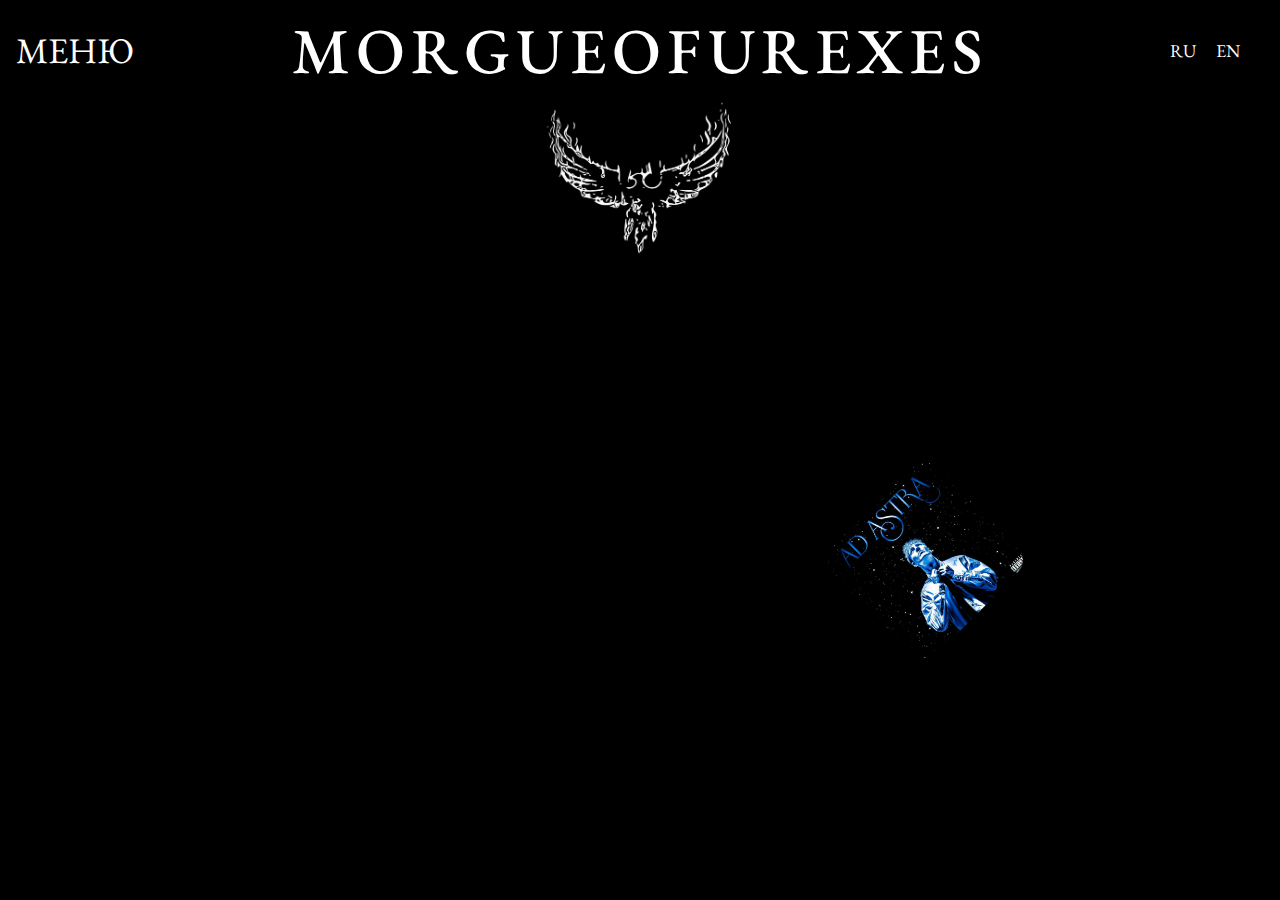
<file: index.html>
<!DOCTYPE html>
<html lang="en">
<head>
    <meta charset="UTF-8">
    <meta http-equiv="X-UA-Compatible" content="IE=edge">
    <meta name="viewport" content="width=device-width, initial-scale=1.0">
    <link rel="icon" href="img/icon.gif">
    <link rel="preconnect" href="https://fonts.googleapis.com">
    <link rel="preconnect" href="https://fonts.gstatic.com" crossorigin>
    <link href="https://fonts.googleapis.com/css2?family=EB+Garamond:ital,wght@0,400;0,500;0,600;0,700;0,800;1,400;1,500;1,600;1,700;1,800&display=swap" rel="stylesheet">
    <link rel="stylesheet" href="css/main.css">
    <title>MORGUEOFUREXES</title>
</head>
<body>
    <div class="menu-wrapper">
        <div class="menu-container">
            <img id="cross" src="img/cross.svg" alt="">
            <div class="menu-el-container">
                <a id="homepg" href="index.html">ГЛАВНАЯ</a>
                <a id="musicpg" href="page/music.html">МУЗЫКА</a>
                <a id="mediapg" href="page/media.html">МЕДИА</a>
                <a id="contactpg" href="page/contact.html">КОНТАКТЫ</a>
            </div>
        </div>
    </div>
    <div class="wrapper">
        <div class="main-container">
            <header>
                <div class="menu-btn-container">
                    <p>МЕНЮ</p>
                </div>
                <div class="logo-container">
                    <h1>MORGUEOFUREXES</h1>
                </div>
                <div class="language-container">
                    <a href="#ru" data-reload>RU</a>
                    <a href="#en" data-reload>EN</a>
                </div>
            </header>
            <main>
                <div class="logo-img-container">
                    <img src="img/logo.png" alt="">
                </div>

                <div class="about-text-container">
                    <p id="hellotext">Приветствую тебя!<br><br> 
                        Добро пожаловать в мой мир музыки! Здесь вы найдете звуки, которые проникнут в вашу душу и заставят ее дрожать от напряжения. Мое творчество - это погружение в самые темные уголки человеческой психики, откуда не убежать и где не спрятаться. 
                        <br>
                        Музыка - это орудие, которым я передаю свои мысли, эмоции и страхи. Мрачные мелодии, глубокие басы, атмосферные состовляющие, текста, в которых нужно покопаться для поиска истины - все это вы найдете в моих треках. 
                        <br>
                        Если вы готовы открыть свое сердце для искусства и погрузиться в атмосферу моей истории, то моя музыка для вас. Откройте дверь в свою душу! 
                    </p>
                    <p class="last-text"><br>Хорошего полёта!</p>
                </div>
                <div class="posters-container">
                    <img id="poster1" src="img/adastra.jpg" alt="">
                    <img id="poster2" src="img/shewant.jpg" alt="">
                    <img id="poster3" src="img/grehy.jpg" alt="">
                </div>
            </main>
        </div>
    </div>
</body>
<script src="js/main.js"></script>
<script src="js/lang.js"></script>
</html>
</file>
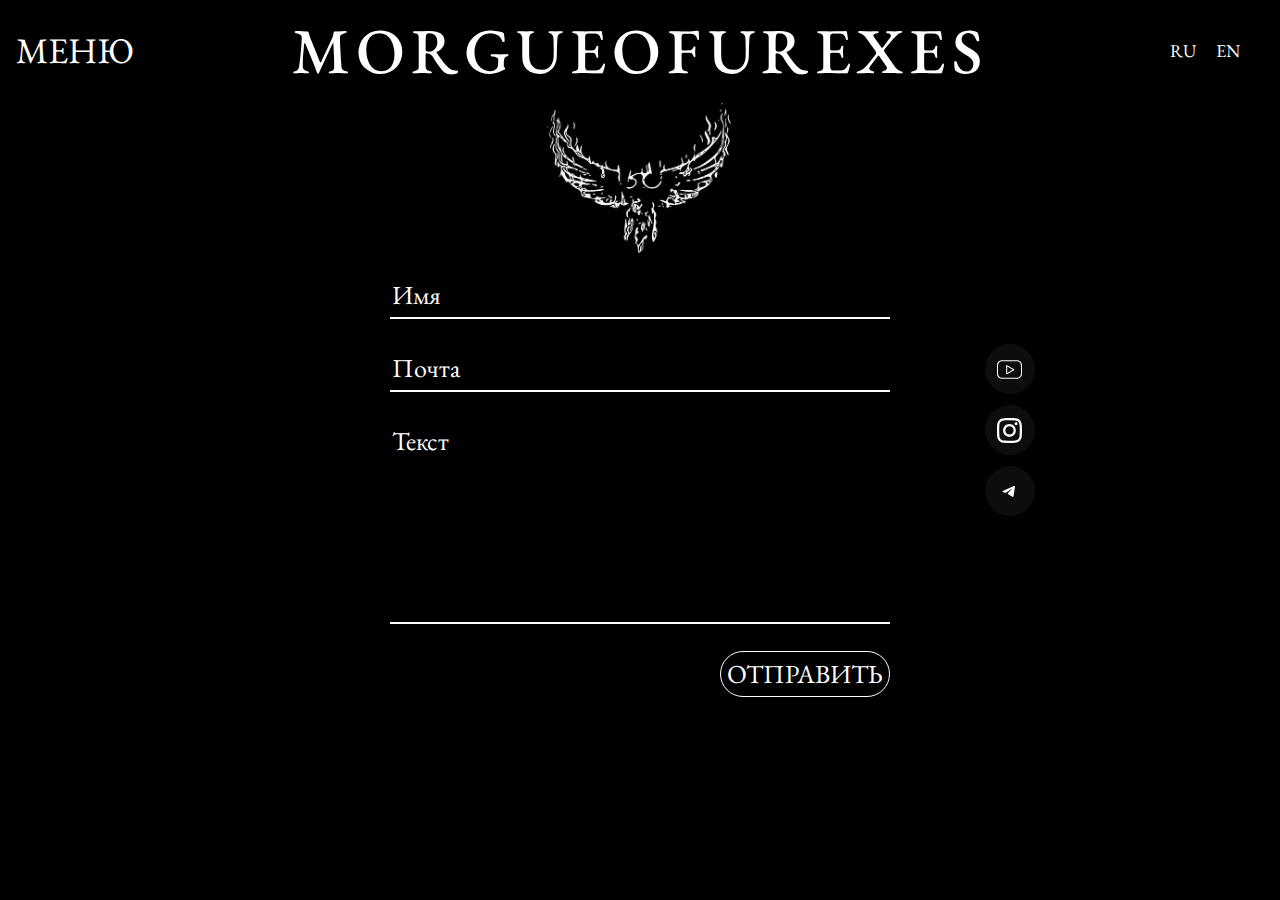
<file: page/contact.html>
<!DOCTYPE html>
<html lang="en">
<head>
    <meta charset="UTF-8">
    <meta http-equiv="X-UA-Compatible" content="IE=edge">
    <meta name="viewport" content="width=device-width, initial-scale=1.0">
    <link rel="icon" href="../img/icon.gif">
    <link rel="preconnect" href="https://fonts.googleapis.com">
    <link rel="preconnect" href="https://fonts.gstatic.com" crossorigin>
    <link href="https://fonts.googleapis.com/css2?family=EB+Garamond:ital,wght@0,400;0,500;0,600;0,700;0,800;1,400;1,500;1,600;1,700;1,800&display=swap" rel="stylesheet">
    <link rel="stylesheet" href="../css/main.css">
    <title>MORGUEOFUREXES</title>
</head>
<body>
    <div class="menu-wrapper">
        <div class="menu-container">
            <img id="cross" src="../img/cross.svg" alt="">
            <div class="menu-el-container">
                <a id="homepg" href="../index.html">ГЛАВНАЯ</a>
                <a id="musicpg" href="../page/music.html">МУЗЫКА</a>
                <a id="mediapg" href="../page/media.html">МЕДИА</a>
                <a id="contactpg" href="../page/contact.html">КОНТАКТЫ</a>
            </div>
        </div>
    </div>
    <div class="wrapper">
        <div class="main-container">
            <header>
                <div class="menu-btn-container">
                    <p>МЕНЮ</p>
                </div>
                <div class="logo-container">
                    <h1>MORGUEOFUREXES</h1>
                </div>
                <div class="language-container">
                    <a href="#ru" data-reload>RU</a>
                    <a href="#en" data-reload>EN</a>
                </div>
            </header>
            <main id="main-media">
                <div class="logo-img-container">
                    <img src="../img/logo.png" alt="">
                </div>
                <div class="contact-container">
                    <form id="contact-form" action="submit">
                        <input id="name" type="text" placeholder="Имя">
                        <input id="email" type="text" placeholder="Почта">
                        <textarea name="" id="aboutarea" cols="30" rows="10" placeholder="Текст"></textarea>
                        <div class="smbt-btn">
                            <button id="smbt-btn">Отправить</button>
                        </div>
                    </form>
                    <div class="youtube-container">
                        <div id="youtube" class="youtube-btn">
                            <p>Youtube</p>
                            <img src="../img/youtube.svg" alt="">
                        </div>
                    </div>
                    <div class="instagram-container">
                        <div id="instagram" class="instagram-btn">
                            <p>instagram</p>
                            <img src="../img/instagram.svg" alt="">
                        </div>
                    </div>
                    <div class="telegram-container">
                        <div id="telegram" class="telegram-btn">
                            <p>telegram</p>
                            <img src="../img/telegram.svg" alt="">
                        </div>
                    </div>
                </div>
            </main>
        </div>
    </div>
</body>
<script src="../js/main.js"></script>
<script src="../js/sendform.js"></script>
<script src="../js/socials.js"></script>
<script src="../js/lang.js"></script>
</html>
</file>
<file: css/main.css>
html {
    font-family: 'EB Garamond', serif;
    background-color: black;
}

body {
    padding: 0;
    margin: 0;
}

li {
    list-style: none;
}

ul {
    padding: 0;
    margin: 0;
}

a {
    color: inherit;
    text-decoration: none;
}

p {
    margin: 0;
    padding: 0;
}

h1 {
    margin: 0;
    padding: 0;
}

.wrapper {
    display: flex;
    opacity: 0;
    position: relative;
    justify-content: center;
    align-items: center;
    width: 100%;
    max-width: 100vw;
    height: 100vh;
    transition: opacity 1.0s ease;
}

.menu-wrapper {
    display: none;
    opacity: 0;
    position: absolute;
    justify-content: center;
    align-items: center;
    z-index: 10;
    width: 100vw;
    height: 100vh;
    background-color: black;
    transition: display .5s ease, opacity .5s ease;
}

.menu-container {
    display: flex;
    position: relative;
    justify-content: center;
    align-items: center;
    width: 100%;
    max-width: calc(100vw - 40px);
    height: 100vh;
}

.menu-container img {
    top: 0;
    left: 0;
    cursor: pointer;
    position: absolute;
    width: 50px;
    height: 50px;
}

.menu-el-container {
    display: flex;
    flex-direction: column;
    width: fit-content;
    height: 100vh;
}

.menu-el-container a {
    color: rgba(255, 255, 255, 0.5);
    text-align: center;
    font-style: normal;
    font-weight: 400;
    font-size: 128px;
    transition: color .5s ease;
}

.menu-el-container a:hover {
    color: rgba(255, 255, 255, 1);
}

.main-container {
    display: flex;
    flex-direction: column;
    width: 100%;
    max-width: 1460px;
    height: 100vh;
}

header {
    display: flex;
    align-items: center;
    flex-direction: row;
    width: 100%;
    height: 100px;
}

.menu-btn-container {
    display: flex;
    cursor: pointer;
    align-items: center;
    justify-content: center;
    width: 100%;
    max-width: 150px;
    height: 50px;
}

.menu-btn-container p {
    color: rgba(255, 255, 255, 1);
    font-style: normal;
    font-weight: 400;
    font-size: 36px;
}

.logo-container {
    display: flex;
    justify-content: center;
    align-items: center;
    width: 100%;
    height: 100px;
}

.logo-container h1 {
    user-select: none;
    color: rgba(255, 255, 255, 1);
    font-style: normal;
    font-weight: 500;
    font-size: 64px;
    letter-spacing: 0.1em;
    text-transform: uppercase;
}

.language-container {
    display: flex;
    align-items: center;
    justify-content: center;
    width: 100%;
    max-width: 150px;
    height: 50px;
}

.language-container a {
    cursor: pointer;
    color: rgba(255, 255, 255, 1);
    margin: 0 10px 0 10px;
    font-style: normal;
    font-weight: 400;
    font-size: 18px;
}

.language-container a:hover {
    text-decoration: underline;
}

main {
    display: flex;
    overflow: hidden;
    align-items: flex-end;
    position: relative;
    width: 100%;
    height: 100%;
    max-height: 610px;
}

.logo-img-container {
    display: flex;
    align-items: center;
    justify-content: center;
    position: absolute;
    top: -50px;
    left: 50%;
    transform: translateX(-50%);
    width: 100%;
    max-width: 250px;
    height: 250px;
}
.logo-img-container img {
    width: 100%;
    height: 100%;
}

.about-text-container {
    display: flex;
    flex-direction: column;
    box-sizing: border-box;
    border: solid white 10px;
    border-image-source: url(/img/border.svg);
    border-image-slice: 20%;
    padding: 10px;
    opacity: 0;
    width: 100%;
    max-width: 500px;
    margin-left: 150px;
    margin-top: 100px;
    text-align: justify;
    transition: opacity 1.5s ease;
}

.about-text-container p {
    user-select: none;
    color: rgba(255, 255, 255, 1);
    font-style: normal;
    font-weight: 400;
    font-size: 16px;
    letter-spacing: 0.1em;
    text-transform: uppercase;
}

.about-text-container p::first-letter {
    font-size: 42px;
}

.last-text {
    text-align: right;
}

.posters-container {
    display: flex;
    position: relative;
    justify-content: center;
    align-items: center;
    width: 100%;
    max-width: 50%;
    height: 220px;
    margin-bottom: 200px;
    margin-left: 50px;
}

.posters-container img {
    opacity: 0;
    border-radius: 20px;
    position: absolute;
    width: 100%;
    max-width: 150px;
    height: 150px;
    transition: opacity 1.5s ease, transform 1s ease;
}

.posters-container img:nth-of-type(1) {
    cursor: pointer;
    left: 300px;
    top: 5px;
    transform: scale(2.0) rotate(-45deg);
}

.posters-container img:nth-of-type(2) {
    cursor: pointer;
    left: 400px;
    top: 5px;
    transform: scale(2.0) rotate(25deg);
}

.posters-container img:nth-of-type(3) {
    cursor: pointer;
    left: 350px;
    top: 75px;
    transform: scale(2.0);
}


/* Сторінка музики */

.albums-container {
    display: flex;
    flex-direction: column;
    width: 50%;
    height: 90%;
}

.name-of-block-left {
    display: flex;
    margin-left: 10px;
    box-sizing: border-box;
    align-items: center;
    justify-content: flex-start;
    border-bottom: solid white 1px;
    width: 50%;
    height: 50px;
}

.name-of-block-left p {
    height: 100%;
    color: white;
    font-style: normal;
    font-weight: 400;
    font-size: 42px;
}

.albums-inner-container {
    display: flex;
    justify-content: flex-start;
    width: 100%;
    max-width: 730px;
    height: 100%;
    max-height: 540px;
}

.albums-wrapper {
    display: flex;
    flex-direction: row;
    flex-wrap: wrap;
    justify-content: space-between;
    width: 100%;
    max-width: 600px;
    height: 100%;
    max-height: 540px;
}

.album-img-container {
    display: flex;
    position: relative;
    margin: 10px;
    width: 100%;
    max-width: 250px;
    height: 250px;
}

.hover {
    display: flex;
    justify-content: center;
    align-items: center;
    flex-direction: column;
    cursor: pointer;
    position: absolute;
    width: 100%;
    max-width: 250px;
    height: 250px;
    background-color: rgba(0, 0, 0, 0.5);
    opacity: 0;
    transition: opacity .5s ease;
}

.hover p{
    color: rgba(255, 255, 255, 1);
    font-style: normal;
    font-weight: 500;
    font-size: 24px;
    letter-spacing: 0.1em;
    text-transform: uppercase;
}

.hover:hover {
    opacity: 1;
}

.next-btn-container {
    display: flex;
    justify-content: center;
    align-items: center;
    margin: 10px;
    width: 100%;
    max-width: 250px;
    height: 250px;
}

.next-btn-albms {
    display: flex;
    cursor: pointer;
    justify-content: center;
    align-items: center;
    background-color: rgba(70, 70, 70, 0.15);
    border-radius: 100px;
    width: 150px;
    height: 50px;
    transition: background-color .5s ease;
}

.next-btn-albms:hover {
    background-color: rgba(70, 70, 70, 0.35);
}

.next-btn-sngls {
    display: flex;
    cursor: pointer;
    justify-content: center;
    align-items: center;
    background-color: rgba(70, 70, 70, 0.15);
    border-radius: 100px;
    width: 150px;
    height: 50px;
    transition: background-color .5s ease;
}

.next-btn-sngls:hover {
    background-color: rgba(70, 70, 70, 0.35);
}

.singles-container {
    display: flex;
    flex-direction: column;
    align-items: flex-end;
    width: 50%;
    height: 90%;
}

.singles-container .singles-inner-container .next-btn-container .next-btn img {
    transform: rotate(180deg);
}

.singles-inner-container {
    display: flex;
    justify-content: flex-end;
    width: 100%;
    max-width: 730px;
    height: 100%;
    max-height: 540px;
}

.singles-wrapper {
    display: flex;
    position: relative;
    flex-direction: row-reverse;
    flex-wrap: wrap;
    justify-content: space-between;
    width: 100%;
    max-width: 600px;
    height: 100%;
    max-height: 540px;
}

.single-img-container {
    display: flex;
    position: relative;
    margin: 10px;
    width: 100%;
    max-width: 250px;
    height: 250px;
}

.name-of-block-right {
    display: flex;
    margin-right: 10px;
    box-sizing: border-box;
    align-items: center;
    justify-content: flex-end;
    border-bottom: solid white 1px;
    width: 50%;
    height: 50px;
}

.name-of-block-right p {
    height: 100%;
    color: white;
    font-style: normal;
    font-weight: 400;
    font-size: 42px;
}

.line {
    background-color: white;
    position: absolute;
    top: 175px;
    left: 50%;
    transform: translateX(-50%);
    height: 300px;
    width: 100%;
    max-width: 1px;
}

.next-btn-albms, .next-btn-sngls span {
    color: white;
    text-transform: uppercase;
    font-size: 36px;
}


/* Сторінка медіа */

.clip-container {
    display: flex;
    flex-direction: column;
    align-items: center;
    justify-content: space-between;
    width: 100%;
    max-width: 750px;
    height: 100%;
    max-height: 610px;
}

.video-container {
    display: flex;
    position: relative;
    box-sizing: border-box;
    border: solid white 2px;
    justify-content: center;
    align-items: center;
    width: 100%;
    max-width: 600px;
    height: 350px;
    margin-top: 160px;
    clip-path: polygon(20% 0%, 80% 0%, 100% 20%, 100% 80%, 80% 100%, 20% 100%, 0% 80%, 0% 20%);
}

.video-container img {
    position: absolute;
    z-index: 20;
    cursor: pointer;
    width: 50px;
    height: 50px;
    transition: opacity .5s ease;
}

.fnsh-video {
    display: flex;
    align-items: center;
    justify-content: center;
    position: absolute;
    background-color: rgba(0, 0, 0, 0.15);
    opacity: 0;
    width: 450px; 
    height: 250px;
}

.fnsh-video p {
    color: white;
    text-transform: uppercase;
    font-family: 'EB Garamond';
    font-style: normal;
    font-weight: 400;
    font-size: 24px;
    line-height: 32px;
}

.fnsh-video.open {
    transition: opacity .5s ease;
    opacity: 1;
}

.yt-btn {
    display: flex;
    cursor: pointer;
    position: relative;
    border-radius: 100px;
    justify-content: center;
    align-items: center;
    width: 50px;
    height: 50px;
    background-color: rgba(86, 86, 86, 0.15);
    margin-bottom: 25px;
    transition: width .5s ease;
}

.yt-btn p {
    position: absolute;
    color: white;
    width: 100px;
    left: -100px;
    opacity: 0;
    font-family: 'EB Garamond';
    font-style: normal;
    margin-right: 10px;
    font-weight: 400;
    font-size: 14px;
    line-height: 26px;
    margin-left: 5px;
    text-transform: uppercase;
    transition: transform .5s ease;
}

.yt-btn img {
    width: 25px;
    height: 25px;
}

.yt-btn.open {
    width: 160px;
}

.yt-btn.open img {
    position: absolute;
    right: 10px;
}

.yt-btn.open p {
    position: absolute;
    transform: translateX(100px);
    transition: opacity 1.5s ease;
    opacity: 1;
}

#main-media {
    display: flex;
    overflow: hidden;
    justify-content: center;
    position: relative;
    width: 100%;
    height: 100vh;
    max-height: 610px;
}

/* Сторінка контакти */

.contact-container {
    display: flex;
    position: relative;
    flex-direction: column;
    align-items: center;
    justify-content: space-between;
    width: 100%;
    max-width: 750px;
    height: 100%;
    max-height: 610px;
}

.contact-container form {
    display: flex;
    margin-top: 160px;
    flex-direction: column;
    justify-content: space-around;
    width: 100%;
    max-width: 500px;
    height: 500px;
}

.contact-container input {
    color: white;
    background: none;
    outline: none;
    border: none;
    border-bottom: solid white 2px;
    font-family: 'EB Garamond';
    font-style: normal;
    font-weight: 400;
    font-size: 26px;
    line-height: 42px;
}

.contact-container input::placeholder {
    color: white;
}

.contact-container textarea {
    color: white;
    height: 200px;
    resize: none;
    background: none;
    outline: none;
    border: none;
    border-bottom: solid white 2px;
    font-family: 'EB Garamond';
    font-style: normal;
    font-weight: 400;
    font-size: 26px;
    line-height: 42px;
}

.contact-container textarea::placeholder {
    color: white;
}

.smbt-btn {
    display: flex;
    justify-content: flex-end;
    width: 100%;
    height: fit-content;
}

.smbt-btn button {
    color: white;
    cursor: pointer;
    font-family: 'EB Garamond';
    font-style: normal;
    font-weight: 400;
    font-size: 26px;
    line-height: 42px;
    text-transform: uppercase;
    background: none;
    outline: none;
    border: solid white 1px;
    border-radius: 25px;
    transition: background-color .5s ease, color .5s ease, border .5s ease;
}

.smbt-btn button:hover {
    color: rgb(255, 238, 186);
    border: solid rgba(86, 86, 86, 0.15) 1px;
    background-color: rgba(86, 86, 86, 0.15);
}

.youtube-container {
    position: absolute;
    top: 40%;
    right: -20px;
}

.youtube-btn {
    display: flex;
    cursor: pointer;
    position: relative;
    border-radius: 100px;
    justify-content: center;
    align-items: center;
    width: 50px;
    height: 50px;
    background-color: rgba(86, 86, 86, 0.15);
    margin-bottom: 25px;
    transition: width .5s ease;
}

.youtube-btn p {
    position: absolute;
    color: white;
    width: 100px;
    left: -100px;
    opacity: 0;
    font-family: 'EB Garamond';
    font-style: normal;
    margin-right: 10px;
    font-weight: 400;
    font-size: 14px;
    line-height: 26px;
    margin-left: 5px;
    text-transform: uppercase;
    transition: transform .5s ease;
}

.youtube-btn img {
    position: absolute;
    right: 13px;
    width: 25px;
    height: 25px;
}

.youtube-btn:hover {
    width: 120px;
}

.youtube-btn:hover img {
    position: absolute;
    right: 10px;
}

.youtube-btn:hover p {
    position: absolute;
    transform: translateX(105px);
    transition: opacity 1.5s ease;
    opacity: 1;
}

.instagram-container {
    position: absolute;
    top: 50%;
    right: -20px;
}

.instagram-btn {
    display: flex;
    cursor: pointer;
    position: relative;
    border-radius: 100px;
    justify-content: center;
    align-items: center;
    width: 50px;
    height: 50px;
    background-color: rgba(86, 86, 86, 0.15);
    margin-bottom: 25px;
    transition: width .5s ease;
}

.instagram-btn p {
    position: absolute;
    color: white;
    width: 100px;
    left: -100px;
    opacity: 0;
    font-family: 'EB Garamond';
    font-style: normal;
    margin-right: 10px;
    font-weight: 400;
    font-size: 14px;
    line-height: 26px;
    margin-left: 5px;
    text-transform: uppercase;
    transition: transform .5s ease;
}

.instagram-btn img {
    position: absolute;
    right: 13px;
    width: 25px;
    height: 25px;
}

.instagram-btn:hover {
    width: 135px;
}

.instagram-btn:hover img {
    position: absolute;
    right: 10px;
}

.instagram-btn:hover p {
    position: absolute;
    transform: translateX(105px);
    transition: opacity 1.5s ease;
    opacity: 1;
}

.telegram-container {
    position: absolute;
    top: 60%;
    right: -20px;
}

.telegram-btn {
    display: flex;
    cursor: pointer;
    position: relative;
    border-radius: 100px;
    justify-content: center;
    align-items: center;
    width: 50px;
    height: 50px;
    background-color: rgba(86, 86, 86, 0.15);
    margin-bottom: 25px;
    transition: width .5s ease;
}

.telegram-btn p {
    position: absolute;
    color: white;
    width: 100px;
    left: -100px;
    opacity: 0;
    font-family: 'EB Garamond';
    font-style: normal;
    margin-right: 10px;
    font-weight: 400;
    font-size: 14px;
    line-height: 26px;
    margin-left: 5px;
    text-transform: uppercase;
    transition: transform .5s ease;
}

.telegram-btn img {
    position: absolute;
    right: 13px;
    width: 25px;
    height: 25px;
}

.telegram-btn:hover {
    width: 120px;
}

.telegram-btn:hover img {
    position: absolute;
    right: 10px;
}

.telegram-btn:hover p {
    position: absolute;
    transform: translateX(105px);
    transition: opacity 1.5s ease;
    opacity: 1;
}

/* Медіа запити */

/* Для маленьких екранів (мобільні телефони) */
@media (max-width: 576px) {

    .wrapper {
        height: 100%;
    }

    .main-container {
        height: 100%;
        width: 100vw;
        max-width: none;
    }

    header {
        flex-direction: column;
        align-items: center;
        height: 150px;
    }

    .logo-container h1 {
        font-size: 32px;
    }

    .menu-btn-container {
        justify-content: center;
    }

    main {
        flex-direction: column;
        height: 100%;
        max-height: none;
        align-items: center;
    }

    .about-text-container {
        margin-top: 200px;
        margin-left: 0;
    }

    .posters-container {
        margin-top: 50px;
        margin-bottom: 100px;
        margin-left: auto;
        margin-right: auto;
    }

    .posters-container img:nth-of-type(1) {
        left: -10px;
        top: 5px;
    }
    
    .posters-container img:nth-of-type(2) {
        left: 90px;
        top: 5px;
    }
    
    .posters-container img:nth-of-type(3) {
        left: 40px;
        top: 75px;
    }

    #contact-form {
        margin-top: 0;
    }

    .menu-el-container a {
        font-size: 64px;
        margin-top: 35px;
    }

    .contact-container {
        max-width: 350px;
    }

    .youtube-container {
        position: absolute;
        top: initial;
        right: initial;
        bottom: 0;
        left: 0;
    }

    .instagram-container {
        position: absolute;
        top: initial;
        right: initial;
        bottom: 0;
        left: 45%;
    }

    .telegram-container {
        position: absolute;
        top: initial;
        right: initial;
        bottom: 0;
        left: 85%;
    }

    #main-media {
        height: 900px;
        max-height: none;
        max-height: none;
        align-items: center;
    }

  }

  @media (max-width: 375px) {
    .posters-container img:nth-of-type(1) {
        left: -20px;
        top: 5px;
    }
    
    .posters-container img:nth-of-type(2) {
        left: 80px;
        top: 5px;
    }
    
    .posters-container img:nth-of-type(3) {
        left: 30px;
        top: 75px;
    }

  }

  @media (max-width: 360px) {
    .logo-container h1 {
        font-size: 24px;
    }

    .posters-container img:nth-of-type(1) {
        left: -30px;
        top: 5px;
    }
    
    .posters-container img:nth-of-type(2) {
        left: 70px;
        top: 5px;
    }
    
    .posters-container img:nth-of-type(3) {
        left: 20px;
        top: 75px;
    }

    .menu-el-container a {
        font-size: 48px;
        margin-top: 35px;
    }

    .contact-container {
        max-width: 300px;
    }
  }
  
  /* Для екранів середнього розміру (планшети) */
  @media (min-width: 576px) and (max-width: 768px) {

    main {
        flex-direction: column;
        height: 100%;
        max-height: none;
        align-items: center;
    }

    .about-text-container {
        margin-top: 200px;
        margin-left: 0;
    }

    .posters-container {
        margin-top: 50px;
        margin-bottom: 100px;
        margin-left: auto;
        margin-right: auto;
    }

    .posters-container img:nth-of-type(1) {
        left: 5%;
        top: 2.5%;
    }
    
    .posters-container img:nth-of-type(2) {
        left: 45%;
        top: 2.5%;
    }
    
    .posters-container img:nth-of-type(3) {
        left: 20%;
        top: 37.5%;
    }

    .wrapper {
        height: 100%;
    }

    .main-container {
        height: 100%;
        width: 100vw;
        max-width: none;
    }

    header {
        flex-direction: column;
        align-items: center;
        height: 150px;
    }

    .logo-container h1 {
        font-size: 32px;
    }

    .menu-btn-container {
        justify-content: center;
    }

    #contact-form {
        margin-top: 0;
    }

    .menu-el-container a {
        font-size: 64px;
        margin-top: 35px;
    }

    .contact-container {
        max-width: 650px;
        align-items: center;
    }

    .youtube-container {
        position: absolute;
        top: initial;
        right: initial;
        bottom: 0;
        left: 0;
    }

    .instagram-container {
        position: absolute;
        top: initial;
        right: initial;
        bottom: 0;
        left: 45%;
    }

    .telegram-container {
        position: absolute;
        top: initial;
        right: initial;
        bottom: 0;
        right: 0.25%;
    }

    #main-media {
        height: 900px;
        max-height: none;
        max-height: none;
        align-items: center;
    }
  }
  
  /* Для екранів великого розміру (наприклад, ноутбуки) */
  @media (min-width: 768px) and (max-width: 992px) {
    .logo-container h1 {
        font-size: 32px;
    }

    .wrapper {
        height: 100%;
    }

    .main-container {
        height: 100%;
        width: 100vw;
        max-width: none;
    }

    .about-text-container {
        margin-top: 200px;
        margin-left: 0;
    }

    main {
        height: 1200px;
        flex-direction: column;
        align-items: center;
        max-height: none;
    }
    
    .posters-container {
        margin-bottom: 0;
        margin-top: 200px;
        margin-left: 0;
    }

    .posters-container img:nth-of-type(1) {
        left: 150px;
        top: 5px;
    }
    
    .posters-container img:nth-of-type(2) {
        left: 250px;
        top: 5px;
    }
    
    .posters-container img:nth-of-type(3) {
        left: 200px;
        top: 75px;
    }
    
  }

  @media (min-width: 992px) and (max-width: 1400px) {

    .wrapper {
        height: 100%;
    }

    .main-container {
        height: 100%;
        width: 100vw;
        max-width: none;
    }

    main {
        height: 800px;
        max-height: none;
    }

    .posters-container img:nth-of-type(1) {
        left: 150px;
        top: 5px;
    }
    
    .posters-container img:nth-of-type(2) {
        left: 250px;
        top: 5px;
    }
    
    .posters-container img:nth-of-type(3) {
        left: 200px;
        top: 75px;
    }
  }
  
  /* Для екранів ще більшого розміру (наприклад, монітори) */
  @media (min-width: 992px) and (max-width: 1200px) {
    /* CSS код */
  }
  
  /* Для екранів найбільшого розміру (наприклад, великі монітори або телевізори) */
  @media (min-width: 1200px) {
    .wrapper {
        height: 100%;
    }

    .main-container {
        height: 100%;
        width: 100vw;
        max-width: none;
    }
  }
</file>
